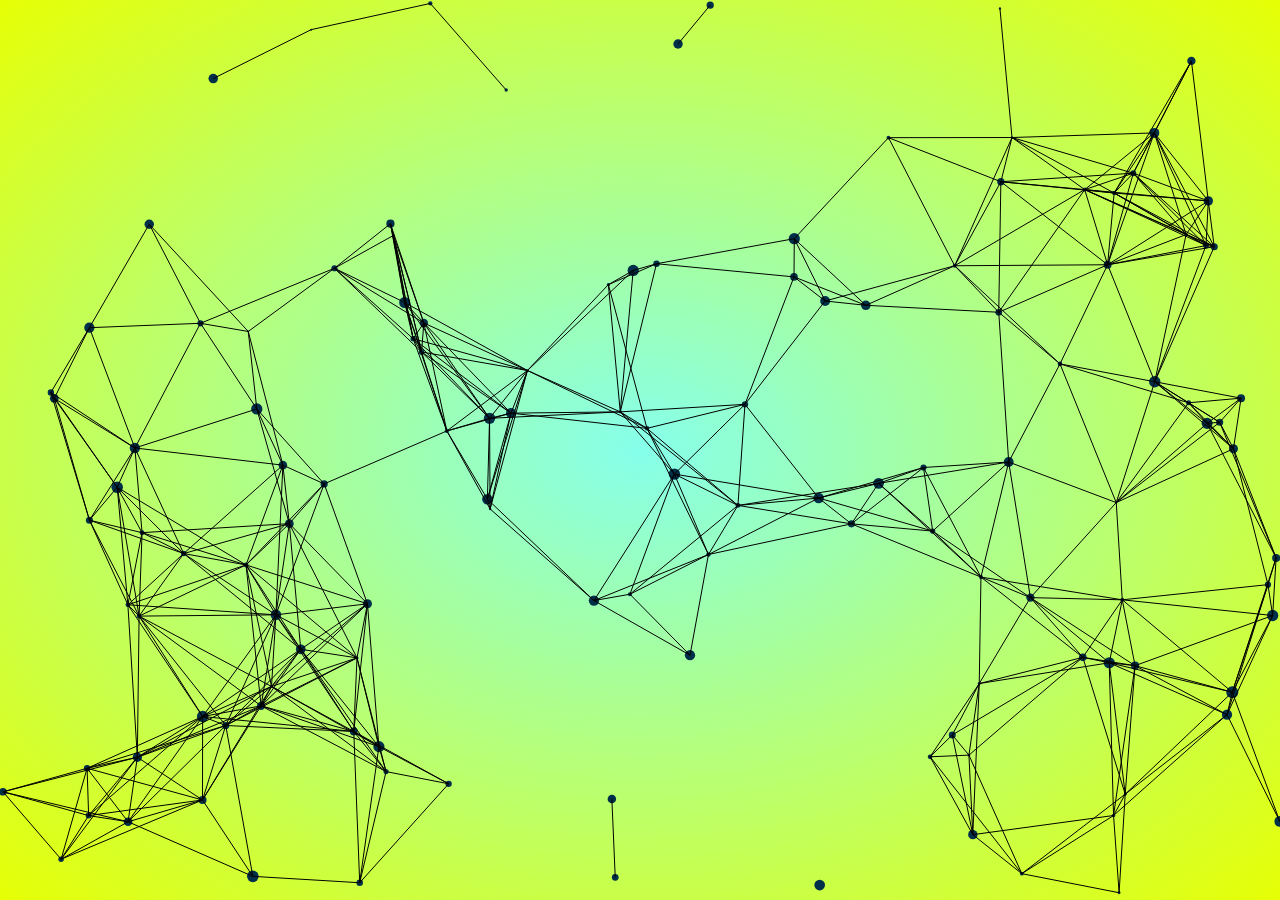
<file: canvas-bg/index.html>
<!DOCTYPE html>
<html lang="en">
<head>
    <meta charset="UTF-8">
    <meta http-equiv="X-UA-Compatible" content="IE=edge">
    <meta name="viewport" content="width=device-width, initial-scale=1.0">
    <title>Canvas-Bg</title>
    <link rel="stylesheet" href="./Style.css">
</head>
<body>
    <canvas id="canvas1"></canvas>
    <script src="./script.js"></script>
</body>
</html>
</file>
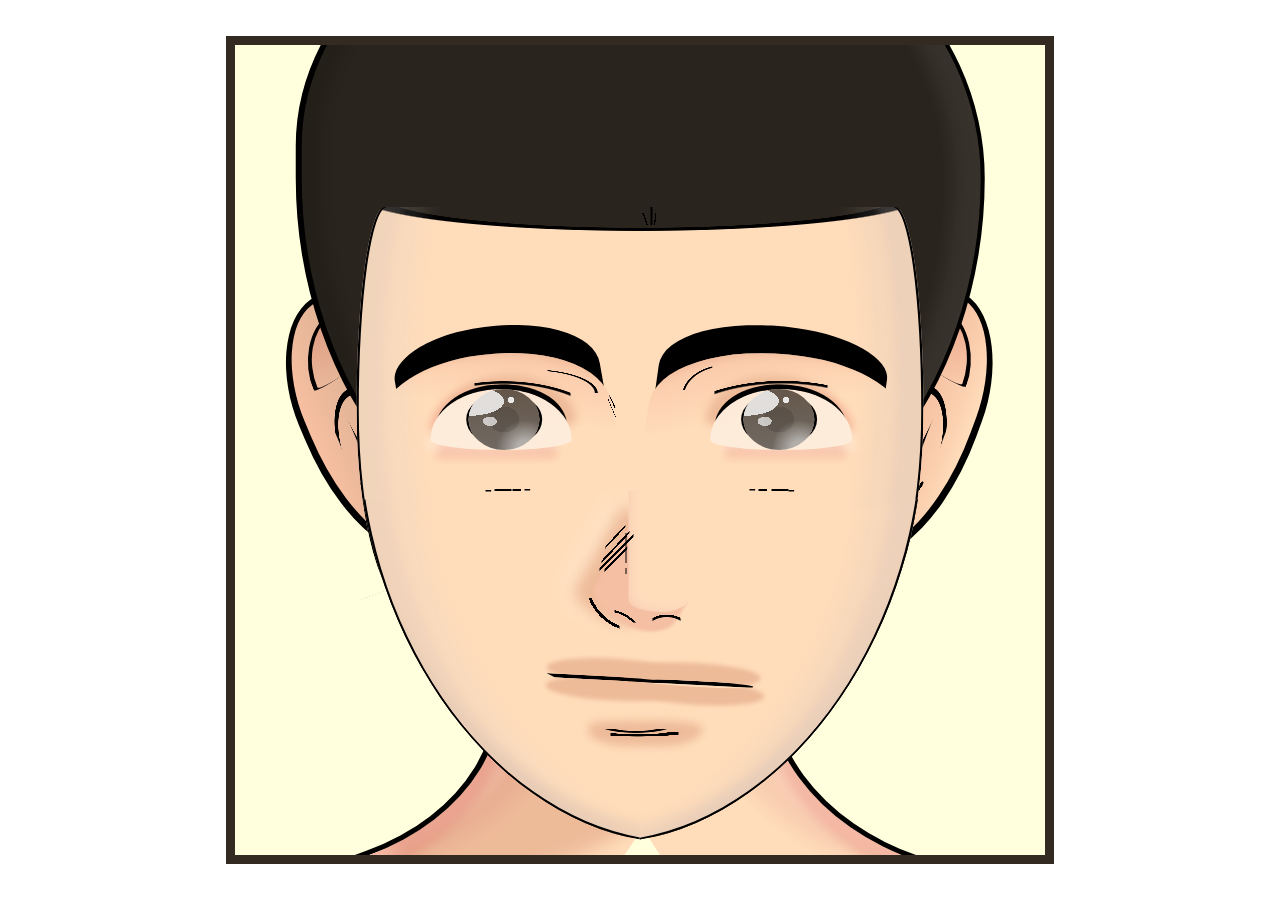
<file: Demo/index.html>
<!DOCTYPE html>
<html lang="en">

<head>
    <meta charset="UTF-8">
    <meta http-equiv="X-UA-Compatible" content="IE=edge">
    <meta name="viewport" content="width=device-width, initial-scale=1.0">
    <link rel="stylesheet" href="./style.css">
    <title>Demo</title>
</head>

<body>
    <article role="img">
        <div class="boyun"></div>
        <div class="kulak"></div>
        <div class="kulak"></div>
        <div class="saç"></div>
        <div class="yuz">
            <div class="ağız"></div>
            <div class="burun"></div>
            <div class="Çene"></div>
    
            <div class="kaş"></div>
            <div class="kaş"></div>
            <div class="göz"></div>
            <div class="göz"></div>
            <div class="çizgiler"></div>
        </div>
    </article>
</body>

</html>
</file>
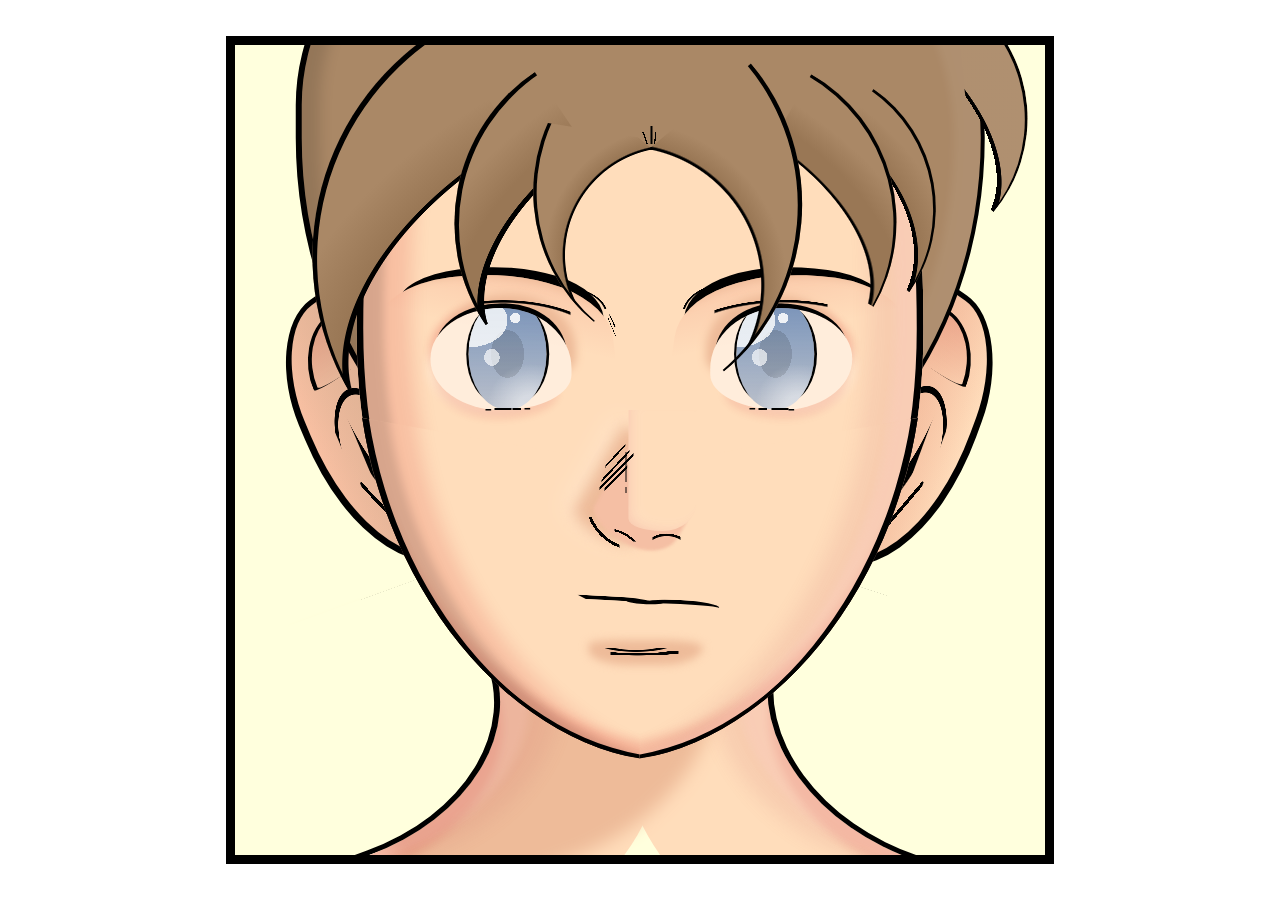
<file: MangaImg/index.html>
<!DOCTYPE html>
<html lang="en">
<head>
    <meta charset="UTF-8">
    <meta http-equiv="X-UA-Compatible" content="IE=edge">
    <meta name="viewport" content="width=device-width, initial-scale=1.0">
    <link rel="stylesheet" href="./Style.css">
    <title>MangaImg</title>
</head>
<body>
    <article role="img">
        <div class="neck"></div>
        <div class="ear"></div>
        <div class="ear"></div>
        <div class="hair"></div>
        <div class="face">
            <div class="mouth"></div>
            <div class="nose"></div>
            <div class="chin"></div>

            <div class="eyebrow"></div>
            <div class="eyebrow"></div>
            <div class="eye"></div>
            <div class="eye"></div>
            <div class="lines"></div>
        </div>
        <div class="bangs bangs-2"></div>
        <div class="bangs bangs-1"></div>
        <div class="bangs bangs-4"></div>
        <div class="bangs bangs-3"></div>
        <div class="bangs bangs-5"></div>
        <div class="bangs bangs-6"></div>
        <div class="bangs bangs-7"></div>
    </article>
</body>
</html>
</file>
<file: canvas-bg/Style.css>
*{
    margin: 0;
    padding: 0;
    box-sizing: border-box;
}
#canvas1 {
    position: absolute;
    top: 0;
    left: 0;
    width: 100%;
    height: 100%;
    background: radial-gradient(#68ffe6cc, #e6ff04);
}
</file>
<file: Demo/style.css>
article {
    --skin: #fdb;
    --skin-dark: #eb9;
    --hair: rgb(41, 36, 29);
    --hair-dark: rgb(51, 42, 34);
    width: 90vmin;
    aspect-ratio: 1;
    overflow: hidden;
    position: absolute;
    top: 50%;
    left: 50%;
    transform: translate(-50%, -50%);
    box-shadow: 0 0 0 1vmin var(--hair-dark);
    background: #ffd;
}
article *,
article *::before,
article *::after {
    position: absolute;
    box-sizing: border-box;
}

.yuz {
    width: 70%;
    height: 50%;
    background: #00f4;
    top: 20%;
    left: 50%;
    transform: translate(-50%, 0%);
    border-radius: 10% 10% 20% 20% / 100%;
    background: radial-gradient(450% 80% at 50% -3%, var(--hair) 10.12%, #000 10.25% 11%, #0000 11.25%, #0000 11.25%), var(--skin);
    box-shadow: 
        inset -0.25vmin 0, 
        inset 0.25vmin 0,
        inset 3vmin -1vmin 1vmin rgba(194, 182, 182, 0.133),
        inset 6vmin -2vmin 2vmin rgba(211, 205, 205, 0.133),
        inset -3vmin -1vmin 1vmin rgba(201, 187, 187, 0.2),
        inset -6vmin -2vmin 2vmin rgba(197, 183, 183, 0.133);
}
.yuz::before {
    content: "";
    width: 50%;
    height: 90%;
    top: 60%;
    left: 0.1%;
    background: #0f04;
    border-radius: 0 0 0% 100%;
    transform: skewY(10deg);
    background: var(--skin);
    clip-path: polygon(0 20%, 100% 20%, 100% 100%, 0 100%);
    box-shadow: 
        inset 0 -0.25vmin, 
        inset 0.25vmin 0,
        inset 3vmin 0 1vmin rgba(189, 175, 175, 0.133),
        inset 6vmin 0 2vmin rgba(211, 201, 201, 0.133),
        inset 0 -3vmin 1vmin -1vmin rgba(175, 153, 153, 0.133)
}
.yuz::after {
    content: "";
    width: 50%;
    height: 90%;
    top: 60%;
    right: 0.11%;
    background: #0f04;
    border-radius: 0 0% 100% 0%;
    transform: skewY(-10deg);
    background: var(--skin);
    clip-path: polygon(0 20%, 100% 20%, 100% 100%, 0 100%);
    box-shadow: 
        inset 0 -0.25vmin, 
        inset -0.25vmin 0,
        inset -3vmin 0 1vmin rgba(199, 184, 184, 0.2),
        inset -6vmin 0 2vmin rgba(201, 187, 187, 0.133),
        inset 0 -3vmin 1vmin -1vmin rgba(194, 178, 178, 0.133)
}
.yuz * {
    z-index: 1;
}

.ağız {
    width: 20%;
    height: 1.5%;
    border-radius: 50%;
    border-left: 0.5vmin solid #0000;
    border-top: 0.5vmin solid;
    top: 117%;
    left: 50%;
    transform: rotate(3deg);
    box-shadow: 
        -0.25vmin -1vmin 0.5vmin 1vmin var(--skin-dark),
        0.25vmin 1vmin 0.5vmin 1vmin var(--skin-dark),
        -9.5vmin -1vmin 0.5vmin 1vmin var(--skin-dark),
        -9.5vmin 1vmin 0.5vmin 1vmin var(--skin-dark);
}
.ağız::before {
    content: "";
    width: 100%;
    height: 100%;
    border-radius: 0 50% 0 0;
    border-left: 1vmin solid #0000;
    border-top: 0.5vmin solid;
    top: -0.4vmin;
    transform: translate(-90%);
}
.ağız::after {
    content: "";
    width: 40%;
    height: 40%;
    background: #000;
    border-radius: 50% / 0 0 100% 100%;
    top: -0.125vmin;
    transform: translate(-45%);
}

.burun {
    width: 12%;
    height: 30%;
    top: 70%;
    left: 48%;
}
.burun::after {
    content: "";
    width: 100%;
    height: 100%;
    border-radius: 100% / 0 0 45% 20%;
    background: var(--skin);
    box-shadow: 
        inset 0.75vmin -0.5vmin 1.5vmin -0.75vmin #c002,
        inset 1vmin -0.75vmin 2vmin -0.75vmin #fff3;
}
.burun::before {
    content: "";
    width: 130%;
    height: 100%;
    border-radius: 100% / 0 0 50% 30%;
    transform-origin: 0 30%;
    transform: rotate(30deg);
    background: linear-gradient(to bottom left, #0000 30%, #c443 0 0);
    filter: blur(0.2vmin);
    box-shadow: 
        -2.5vmin 1.5vmin 1.5vmin -0.75vmin var( --skin-dark),
        -3.5vmin 1.5vmin 2.5vmin -0.5vmin #fff3;
}


.çizgiler {
    width: 100%;
    height: 150%;
    background: 
        /*saç*/
        linear-gradient(#000 0 0) 52% 0% / 0.35% 3%,
        linear-gradient(70deg, #0000 45%, #000 0 50%, #0000 0) 51% 1% / 4% 2%,
        linear-gradient(96deg, #0000 45%, #000 0 50%, #0000 0) 53% 1% / 4% 2%,
        /*eyelines*/
        radial-gradient(220% 180% at 30% 120%, #0000 50%, #000 51% 52.5%, #0000 53%) 25% 29% / 17% 10%,
        radial-gradient(220% 220% at 60% 120%, #0000 50%, #000 51% 52.25%, #0000 52.5%) 79% 31.25% / 20% 10%,
        linear-gradient(#000 0 0) 30% 46.5% / 1% 0.25%,
        linear-gradient(#000 0 0) 28% 46.65% / 1.5% 0.33%,
        linear-gradient(#000 0 0) 25% 46.65% / 3% 0.33%,
        linear-gradient(#000 0 0) 23% 46.65% / 1% 0.25%,

        linear-gradient(#000 0 0) 70% 46.5% / 1% 0.25%,
        linear-gradient(#000 0 0) 72% 46.65% / 1.5% 0.33%,
        linear-gradient(#000 0 0) 75.5% 46.65% / 3% 0.33%,
        linear-gradient(#000 0 0) 77% 46.65% / 1% 0.25%,
        /*kaş*/
        radial-gradient(225% 150% at -30% 100%, #0000 50%, #000 51% 52.5%, #0000 53%) 37.5% 27% / 10% 5%,
        radial-gradient(220% 200% at 140% 120%, #0000 50%, #000 51% 52.5%, #0000 53%) 60% 26.5% / 7% 5%,
        linear-gradient(65deg, #0000 37%, #000 0 45%, #0000 0) 45% 31% / 1% 3%,
        linear-gradient(67deg, #0000 47%, #000 0 50%, #0000 0) 45% 32.5% / 2% 3%,
        /*burun*/
        linear-gradient(#000 0 0) 47.5% 56.5% / 0.25% 5%,
        linear-gradient(#000 0 0) 47.5% 60% / 0.25% 1%,
        linear-gradient(-45deg, #0000 37%, #000 0 40%, #0000 0) 45.5% 57% / 4% 10%,
        linear-gradient(-45deg, #0000 47%, #000 0 50%, #0000 0) 45.5% 57.5% / 6% 10%,
        linear-gradient(-47deg, #0000 47%, #000 0 50%, #0000 0) 45.5% 56.25% / 5% 10%,
        linear-gradient(-47deg, #0000 47%, #000 0 50%, #0000 0) 45.5% 54.5% / 3.5% 10%,
        radial-gradient(150% 120% at 130% -20%, #0000 50%, #000 0 53%, #0000 0) 39% 74% / 12% 13%,
        radial-gradient(150% 120% at -20% 140%, #0000 55%, #000 0 59%, #0000 0) 49% 66% / 7% 7%,
        radial-gradient(150% 100% at 50% 100%, #0000 55%, #000 57% 62.5%, #0000 63%) 55% 69% / 5% 6%,
        /*Çene*/
        radial-gradient(240% 70% at 70% -5%, #0000 10%, #000 11% 13%, #0000 14%) 44% 100% / 20% 14%,
        radial-gradient(240% 70% at 40% -5%, #0000 20%, #000 21% 33%, #0000 34%) 51% 90% / 12% 4%;
    background-repeat: no-repeat;
}

.Çene {
    width: 20%;
    height: 6%;
    background: var(--skin-dark);
    border-radius: 50% / 20% 40% 100% 80%;
    top: 127%;
    left: 51%;
    transform: translate(-50%, 0%);
    filter: blur(0.5vmin);
}

.göz {
    background: rgba(252, 252, 252, 0.467);
    width: 25%;
    height: 15%;
    border-radius: 150% / 250% 250% 50% 50%;
    top: 45%;
    left: 13%;
    box-shadow: 
        0.5vmin -1.5vmin 0 -1vmin, 
        0 -1vmin 0 -0.5vmin,
        1vmin -2vmin 1vmin -0.5vmin var(--skin-dark),
        -0.5vmin -1vmin 1vmin -0.5vmin #c003,
        -1vmin 1vmin 1vmin -0.5vmin #fff3,
        -0.5vmin 2vmin 1vmin -1.12vmin #c002;
    overflow: hidden;
}
.göz::before {
    content: "";
    width: 50%;
    height: 100%;
    top: 0%;
    left: 27%;
    border-radius: 80%;
    box-shadow:
        -1vmin 0 0 -0.75vmin,
        1.1vmin 0 0 -0.8vmin;
    background: 
        radial-gradient( circle at 60% 18%, #fffd 5%, #0000 0),
        radial-gradient( circle at 80% 98%, #fff7 10%, #fff0 35%),
        radial-gradient( at 30% 53%, #fffa 10%, #0000 0),
        radial-gradient( 250% 120% at 0 20%, #fffc 20%, #0000 0),
        radial-gradient( #0002 30%, #0000 0),
        linear-gradient(rgba(24, 12, 2, 0.667), rgba(41, 39, 38, 0.667));
}

.göz + .göz {
    transform: scaleX(-1);
    left: auto;
    right: 12.5%;
}
.göz + .göz::before {
    transform: scaleX(-1)
}

.kaş {
    width: 41%;
    height: 30%;
    border-radius: 150% 200% 50% 0;
    transform: rotate(-10deg);
    top: 36%;
    left: 4%;
    background: linear-gradient(200deg, #c002, #0000 50%);
    box-shadow: 
        1vmin -4.5vmin 0 -1.50vmin,
        inset -1.5vmin 6vmin 1vmin -6vmin var(--skin-dark);
}
.kaş + .kaş {
    left: auto;
    right: 3.5%;
    width: 45%;
    transform: scaleX(-1) rotate(-8deg);
}

.boyun {
    width: 80%;
    height: 30%;
    bottom: 0;
    left: 10%;
}
.boyun::before,
.boyun::after{
    content: "";
    width: 50%;
    height: 100%;
    border-right: 0.75vmin solid;
    border-bottom: 0.6vmin solid;
    border-radius: 0 0 60% 0;
    transform: scaleX(-1) rotate(-18deg) skew(-3deg);
    right: -18%;
    box-shadow: 
        3vmin 1vmin 1vmin #fcc3, 
        6vmin 2vmin 2vmin #c662,
        0 3vmin 1vmin -1vmin #c002,
        10vmin 10vmin 0 4vmin var(--skin);
}
.boyun::after {
    transform: rotate(-20deg) skew(5deg);
    left: -20%;
    box-shadow: 
        3vmin 1vmin 1vmin #fcc3, 
        6vmin 2vmin 2vmin #c662,
        0 3vmin 1vmin -1vmin #c002,
        20vmin 5vmin 2vmin 3vmin var(--skin-dark),
        10vmin 10vmin 0 4vmin var(--skin);
}

.kulak {
    width: 20%;
    height: 43%;
    border: 0.75vmin solid;
    border-radius: 60% 120% 70% 120%;
    transform: skewY(-20deg) rotate(-20deg);
    top: 25%;
    left: 10%;
    background:
        /*çizgi*/ 
        radial-gradient(130% 150% at 50% 100%, #0000 40%, #000 40.5% 45%, #0000 45.5%) 20% 30% / 30% 30%,
        radial-gradient(130% 250% at 50% 0%, #0000 40%, #000 40.5% 48%, #0000 49%) 37% 49% / 35% 40%,
        linear-gradient(75deg, #0000 45%, #000 0 50%, #0000 0) 20% 85% / 20% 30%,
        /*bg*/
        linear-gradient( to right, #0000, var(--skin-dark)),
        linear-gradient( to right, #c002, #0005), var(--skin);
    background-repeat: no-repeat;
}
.kulak::before {
    content: "";
    width: 55%;
    height: 20%;
    border-radius: 50% / 100% 80% 0% 10%;
    border: 0.5vmin solid;
    left: 12%;
    top: 6%;
    border-bottom: 0;
    background: linear-gradient(#a002, transparent);
}
.kulak + .kulak {
    background:
        /*çizgi*/ 
        radial-gradient(130% 150% at 50% 100%, #0000 40%, #000 40.5% 45%, #0000 45.5%) 20% 30% / 30% 30%,
        radial-gradient(130% 250% at 50% 0%, #0000 40%, #000 40.5% 48%, #0000 49%) 37% 49% / 35% 40%,
        linear-gradient(75deg, #0000 45%, #000 0 50%, #0000 0) 20% 85% / 20% 30%,
        linear-gradient( to right, #0000, var(--skin-dark)),
        linear-gradient( to right, var(--skin), #c005), var(--skin);
    background-repeat: no-repeat;
    transform: scaleX(-1) skewY(-20deg) rotate(-18deg);
    left: auto;
    right: 9.75%;
}

.saç {
    width: 85%;
    height: 85%;
    border: 0.5vmin solid;
    border-radius: 100% / 80% 90% 120% 120%;
    border-left: 0.75vmin solid;
    top: -20%;
    transform: translateX(-50%);
    left: 50%;
    background: var( --hair );
    box-shadow:
    inset 2vmin 0 1.5vmin #0002,
    inset -3vmin 0 2vmin #fff1;
}
</file>
<file: MangaImg/Style.css>
article {
    --skin: #fdb;
    --skin-dark: #eb9;
    --hair: #a86;
    --hair-dark: #975;
    width: 90vmin;
    aspect-ratio: 1;
    overflow: hidden;
    position: absolute;
    top: 50%;
    left: 50%;
    transform: translate(-50%, -50%);
    box-shadow: 0 0 0 1vmin;
    background: #ffd;
}

article *,
article *::before,
article *::after {
    position: absolute;
    box-sizing: border-box;
}

.face {
    width: 70%;
    height: 50%;
    background: #00f4;
    top: 10%;
    left: 50%;
    transform: translate(-50%, 0%);
    border-radius: 10% 10% 20% 20% / 100%;
    background: 
    radial-gradient(450% 80% at 50% -3%, var(--hair) 10.12%, #000 10.25% 11%, #0000 11.25%, #0000 11.25%),
    var(--skin);
    box-shadow: 
        inset -0.75vmin 0, 
        inset 0.75vmin 0,
        inset 3vmin -1vmin 1vmin #0002,
        inset 6vmin -2vmin 2vmin #c002,
        inset -3vmin -1vmin 1vmin #fcc3,
        inset -6vmin -2vmin 2vmin #c662;
}
.face::before {
    content: "";
    width: 50%;
    height: 90%;
    top: 60%;
    left: 0;
    background: #0f04;
    border-radius: 0 0 0% 100%;
    transform: skewY(10deg);
    background: var(--skin);
    clip-path: polygon(0 20%, 100% 20%, 100% 100%, 0 100%);
    box-shadow: 
        inset 0 -0.5vmin, 
        inset 0.75vmin 0,
        inset 3vmin 0 1vmin #0002,
        inset 6vmin 0 2vmin #c002,
        inset 0 -3vmin 1vmin -1vmin #c002
}
.face::after {
    content: "";
    width: 50%;
    height: 90%;
    top: 60%;
    right: 0.1%;
    background: #0f04;
    border-radius: 0 0% 100% 0%;
    transform: skewY(-10deg);
    background: var(--skin);
    clip-path: polygon(0 20%, 100% 20%, 100% 100%, 0 100%);
    box-shadow: 
        inset 0 -0.5vmin, 
        inset -0.75vmin 0,
        inset -3vmin 0 1vmin #fcc3,
        inset -6vmin 0 2vmin #c662,
        inset 0 -3vmin 1vmin -1vmin #c002
}

.face * {
    z-index: 1;
}

.mouth {
    width: 14%;
    height: 3%;
    border-radius: 50%;
    border-left: 0.5vmin solid #0000;
    border-top: 0.5vmin solid;
    top: 117%;
    left: 50%;
    transform: rotate(3deg);
    box-shadow: 
        -0.25vmin -0.45vmin 0.2vmin 0.25vmin var(--skin-dark)
        -5.25vmin -0.45vmin 0.2vmin 0.125vmin var(--skin-dark)
}
.mouth::before {
    content: "";
    width: 100%;
    height: 100%;
    border-radius: 0 50% 0 0;
    border-left: 1vmin solid #0000;
    border-top: 0.5vmin solid;
    top: -0.4vmin;
    transform: translate(-90%, 0);
}
.mouth::after {
    content: "";
    width: 50%;
    height: 40%;
    background: #000;
    border-radius: 50% / 0 0 100% 100%;
    top: -0.125vmin;
    transform: translate(-50%);
}

.nose {
    width: 12%;
    height: 30%;
    top: 70%;
    left: 48%;
}
.nose::after {
    content: "";
    width: 100%;
    height: 100%;
    border-radius: 100% / 0 0 45% 20%;
    background: var(--skin);
    box-shadow: 
        inset 0.75vmin -0.5vmin 1.5vmin -0.75vmin #c002,
        inset 1vmin -0.75vmin 2vmin -0.75vmin #fff3;
}
.nose::before {
    content: "";
    width: 130%;
    height: 100%;
    border-radius: 100% / 0 0 50% 30%;
    transform-origin: 0 30%;
    transform: rotate(30deg);
    background: linear-gradient(to bottom left, #0000 30%, #c443 0 0);
    filter: blur(0.2vmin);
    box-shadow: 
        -2.5vmin 1.5vmin 1.5vmin -0.75vmin var( --skin-dark),
        -3.5vmin 1.5vmin 2.5vmin -0.5vmin #fff3;
}

.lines {
    width: 100%;
    height: 150%;
    background: 
    /*hair*/
        linear-gradient(#000 0 0) 52% 0% / 0.35% 3%,
        linear-gradient(70deg, #0000 45%, #000 0 50%, #0000 0) 51% 1% / 4% 2%,
        linear-gradient(96deg, #0000 45%, #000 0 50%, #0000 0) 53% 1% / 4% 2%,
    /*eyelines*/
        radial-gradient(220% 180% at 30% 120%, #0000 50%, #000 51% 52.5%, #0000 53%) 25% 29% / 17% 10%,
        radial-gradient(220% 220% at 60% 120%, #0000 50%, #000 51% 52.25%, #0000 52.5%) 79% 31.25% / 20% 10%,
        linear-gradient(#000 0 0) 30% 46.5% / 1% 0.25%,
        linear-gradient(#000 0 0) 28% 46.65% / 1.5% 0.33%,
        linear-gradient(#000 0 0) 25% 46.65% / 3% 0.33%,
        linear-gradient(#000 0 0) 23% 46.65% / 1% 0.25%,

        linear-gradient(#000 0 0) 70% 46.5% / 1% 0.25%,
        linear-gradient(#000 0 0) 72% 46.65% / 1.5% 0.33%,
        linear-gradient(#000 0 0) 75.5% 46.65% / 3% 0.33%,
        linear-gradient(#000 0 0) 77% 46.65% / 1% 0.25%,
        /*eyebrow*/
        radial-gradient(220% 180% at -40% 120%, #0000 50%, #000 51% 52.5%, #0000 53%) 42% 26.5% / 7% 5%,
        radial-gradient(220% 200% at 140% 120%, #0000 50%, #000 51% 52.5%, #0000 53%) 60% 26.5% / 7% 5%,
        linear-gradient(65deg, #0000 37%, #000 0 45%, #0000 0) 45% 31% / 1% 3%,
        linear-gradient(67deg, #0000 47%, #000 0 50%, #0000 0) 45% 32.5% / 2% 3%,
        /*nose*/
        linear-gradient(#000 0 0) 47.5% 56.5% / 0.25% 5%,
        linear-gradient(#000 0 0) 47.5% 60% / 0.25% 1%,
        linear-gradient(-45deg, #0000 37%, #000 0 40%, #0000 0) 45.5% 57% / 4% 10%,
        linear-gradient(-45deg, #0000 47%, #000 0 50%, #0000 0) 45.5% 57.5% / 6% 10%,
        linear-gradient(-47deg, #0000 47%, #000 0 50%, #0000 0) 45.5% 56.25% / 5% 10%,
        linear-gradient(-47deg, #0000 47%, #000 0 50%, #0000 0) 45.5% 54.5% / 3.5% 10%,
        radial-gradient(150% 120% at 130% -20%, #0000 50%, #000 0 53%, #0000 0) 39% 74% / 12% 13%,
        radial-gradient(150% 120% at -20% 140%, #0000 55%, #000 0 59%, #0000 0) 49% 66% / 7% 7%,
        radial-gradient(150% 100% at 50% 100%, #0000 55%, #000 57% 62.5%, #0000 63%) 55% 69% / 5% 6%,
        /*chin*/
        radial-gradient(240% 70% at 70% -5%, #0000 10%, #000 11% 13%, #0000 14%) 44% 100% / 20% 14%,
        radial-gradient(240% 70% at 40% -5%, #0000 20%, #000 21% 33%, #0000 34%) 51% 90% / 12% 4%;
    background-repeat: no-repeat;
}

.chin {
    width: 20%;
    height: 6%;
    background: var(--skin-dark);
    border-radius: 50% / 20% 40% 100% 80%;
    top: 127%;
    left: 51%;
    transform: translate(-50%, 0%);
    filter: blur(0.5vmin);
}

.eye {
    background: #fff7;
    width: 25%;
    height: 25%;
    border-radius: 100% / 100% 120% 70% 100%;
    top: 45%;
    left: 13%;
    box-shadow: 
        0.5vmin -1.5vmin 0 -1vmin, 
        0 -1vmin 0 -0.5vmin,
        1vmin -2vmin 1vmin -0.5vmin var(--skin-dark),
        -0.5vmin -1vmin 1vmin -0.5vmin #c003,
        -1vmin 1vmin 1vmin -0.5vmin #fff3,
        -0.5vmin 2vmin 1vmin -1.12vmin #c002;
    overflow: hidden;
}
.eye::before {
    content: "";
    width: 55%;
    height: 110%;
    top: -10%;
    left: 27%;
    border-radius: 80%;
    box-shadow:
        -1vmin 0 0 -0.75vmin,
        1.1vmin 0 0 -0.8vmin;
    background: 
        radial-gradient( circle at 60% 18%, #fffd 5%, #0000 0),
        radial-gradient( circle at 80% 98%, #fff7 10%, #fff0 35%),
        radial-gradient( at 30% 53%, #fffa 10%, #0000 0),
        radial-gradient( 250% 120% at 0 20%, #fffc 20%, #0000 0),
        radial-gradient( #0002 30%, #0000 0),
        linear-gradient(#36aa, #36a5);
}

.eye + .eye {
    transform: scaleX(-1);
    left: auto;
    right: 12.5%;
}
.eye + .eye::before {
    transform: scaleX(-1)
}

.eyebrow {
    width: 41%;
    height: 30%;
    border-radius: 100% 200% 50% 0;
    transform: rotate(-7deg);
    top: 36%;
    left: 4%;
    background: linear-gradient(200deg, #c002, #0000 50%);
    box-shadow: 
        1vmin -2.5vmin 0 -1.75vmin,
        inset -1.5vmin 6vmin 1vmin -6vmin var(--skin-dark);
}
.eyebrow + .eyebrow {
    left: auto;
    right: 3.5%;
    width: 40%;
    transform: scaleX(-1) rotate(-8deg);
}

.neck {
    width: 80%;
    height: 30%;
    bottom: 0;
    left: 10%;
}
.neck::before,
.neck::after{
    content: "";
    width: 50%;
    height: 100%;
    border-right: 0.75vmin solid;
    border-bottom: 0.6vmin solid;
    border-radius: 0 0 60% 0;
    transform: scaleX(-1) rotate(-18deg) skew(-3deg);
    right: -18%;
    box-shadow: 
        3vmin 1vmin 1vmin #fcc3, 
        6vmin 2vmin 2vmin #c662,
        0 3vmin 1vmin -1vmin #c002,
        10vmin 10vmin 0 4vmin var(--skin);
}
.neck::after {
    transform: rotate(-20deg) skew(5deg);
    left: -20%;
    box-shadow: 
        3vmin 1vmin 1vmin #fcc3, 
        6vmin 2vmin 2vmin #c662,
        0 3vmin 1vmin -1vmin #c002,
        20vmin 5vmin 2vmin 3vmin var(--skin-dark),
        10vmin 10vmin 0 4vmin var(--skin);
}

.ear {
    width: 20%;
    height: 43%;
    border: 0.75vmin solid;
    border-radius: 60% 120% 70% 120%;
    transform: skewY(-20deg) rotate(-20deg);
    top: 25%;
    left: 10%;
    background:
    /*lines*/ 
        radial-gradient(130% 150% at 50% 100%, #0000 40%, #000 40.5% 45%, #0000 45.5%) 20% 30% / 30% 30%,
        radial-gradient(130% 250% at 50% 0%, #0000 40%, #000 40.5% 48%, #0000 49%) 37% 49% / 35% 40%,
        linear-gradient(75deg, #0000 45%, #000 0 50%, #0000 0) 20% 85% / 20% 30%,
        /*bg*/
        linear-gradient( to right, #0000, var(--skin-dark)),
        linear-gradient( to right, #c002, #0005), var(--skin);
    background-repeat: no-repeat;
}
.ear::before {
    content: "";
    width: 55%;
    height: 20%;
    border-radius: 50% / 100% 80% 0% 10%;
    border: 0.5vmin solid;
    left: 12%;
    top: 6%;
    border-bottom: 0;
    background: linear-gradient(#a002, transparent);
}
.ear + .ear {
    background:
    /*lines*/ 
        radial-gradient(130% 150% at 50% 100%, #0000 40%, #000 40.5% 45%, #0000 45.5%) 20% 30% / 30% 30%,
        radial-gradient(130% 250% at 50% 0%, #0000 40%, #000 40.5% 48%, #0000 49%) 37% 49% / 35% 40%,
        linear-gradient(75deg, #0000 45%, #000 0 50%, #0000 0) 20% 85% / 20% 30%,
        linear-gradient( to right, #0000, var(--skin-dark)),
        linear-gradient( to right, var(--skin), #c005), var(--skin);
    background-repeat: no-repeat;
    transform: scaleX(-1) skewY(-20deg) rotate(-18deg);
    left: auto;
    right: 9.75%;
}

.hair {
    width: 85%;
    height: 85%;
    border: 0.5vmin solid;
    border-radius: 100% / 80% 90% 120% 120%;
    border-left: 0.75vmin solid;
    top: -25%;
    transform: translateX(-50%);
    left: 50%;
    background:
        var( --hair );
    box-shadow:
    inset 2vmin 0 1.5vmin #0002,
    inset -3vmin 0 1vmin #fff1;
}

.bangs {
    width: 30%;
    height: 30%;
    border-radius: 0 0 100% 0;
    box-shadow: inset -0.5vmin -0.25vmin;
    background:
        radial-gradient(100% 170% at -10% 0, #0000 58.75%, #000 59% 60.25%, var(--hair-dark) 60.5%, var(--hair) 78%);
}
.bangs-1 {
    top: 4%;
    left: -8%;
    transform: scaleX(-1) translateX(-90%) rotate(-56deg) scale(0.75);
    background:
        radial-gradient(100% 170% at -10% 0, #0000 58.75%, #000 59% 61.25%, var(--hair-dark) 61.5% 70%,  var(--hair) 90%);
    box-shadow: inset -0.6vmin -0.4vmin;
}
.bangs-2 {
    top: 5%;
    left: -22%;
    transform: scaleX(-1) translateX(-90%) rotate(-60deg) scale(1.1);
}
.bangs-3 {
    top: 3%;
    left: 60%;
    transform: rotate(-60deg) scale(0.7);
    background: radial-gradient(100% 170% at -10% -10%, #0000 63%, #000 63.5% 64.25%, var(--hair-dark) 65% 75%,  var(--hair) 90%);
}
.bangs-4 {
    top: 3%;
    left: 66%;
    transform: rotate(-55deg) scale(0.6);
    background: radial-gradient(100% 140% at -10% -5%, #0000 74%, #000 74% 76%, var(--hair-dark) 76.4%, var(--hair) 95%);
}
.bangs-5 {
    top: -7%;
    left: 77.5%;
    transform: rotate(-50deg) scale(0.6);
    background: 
        radial-gradient(100% 170% at -10% -10%, #0000 64%, #000 64% 66%, #fff1 66.4%),
        radial-gradient(100% 170% at -10% -10%, #0000 64%, #000 64% 66%, var(--hair) 66.4%);
    clip-path: polygon(0 85%, 100% -20%, 100% 100%, 0 100%);
}
.bangs-6 {
    top: 6.25%;
    left: 47%;
    transform: rotate(-40deg) scale(0.9);
    background: radial-gradient(100% 100% at -10% 40%, #0000 63%, #000 63.5% 64.25%,  var(--hair-dark) 65%, var(--hair) 75%);
}
.bangs-7 {
    top: 4.5%;
    left: 28%;
    transform: scaleX(-1) rotate(-40deg) scale(0.7);
    background: radial-gradient(100% 100% at -10% 40%, #0000 63%, #000 63.5% 64.25%, var(--hair-dark) 65%, var(--hair) 75%);
    clip-path: polygon(0 -30%, 100% 30%, 100% 100%, 0 100%);
}
</file>
